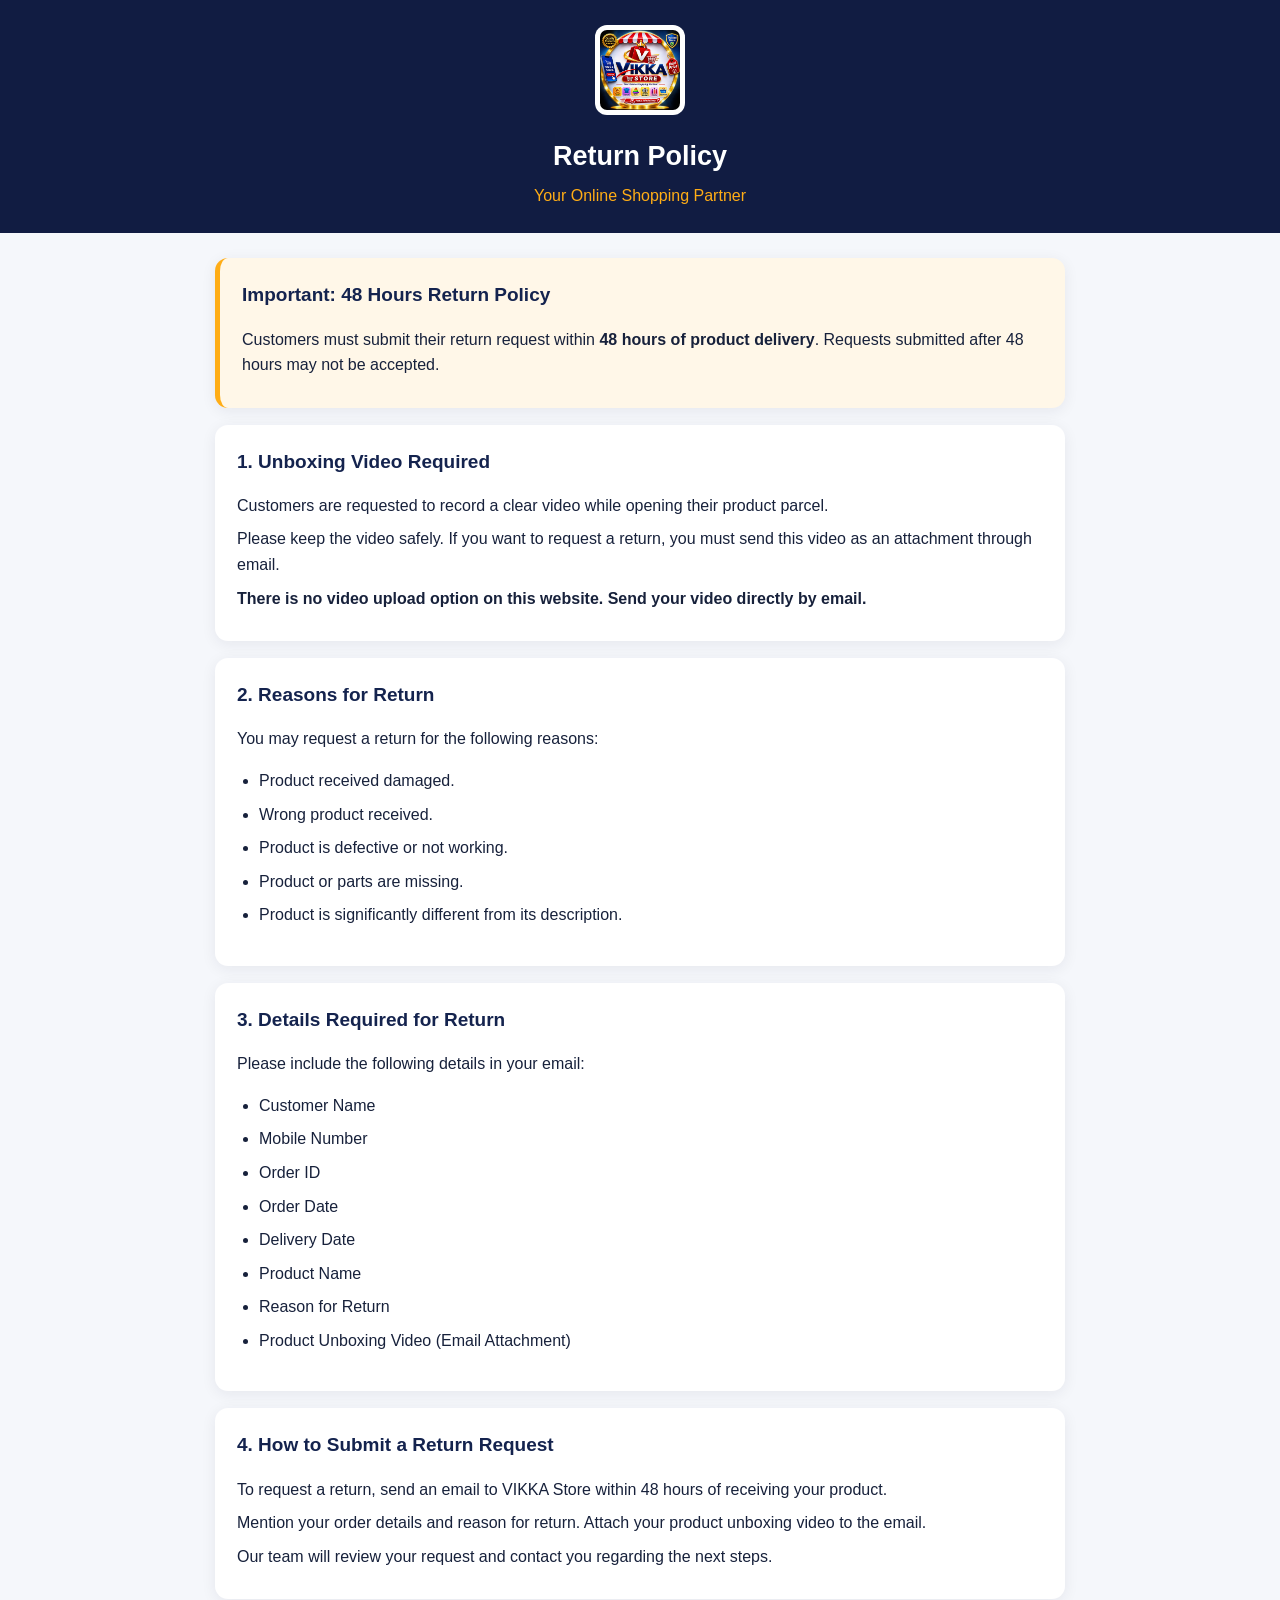
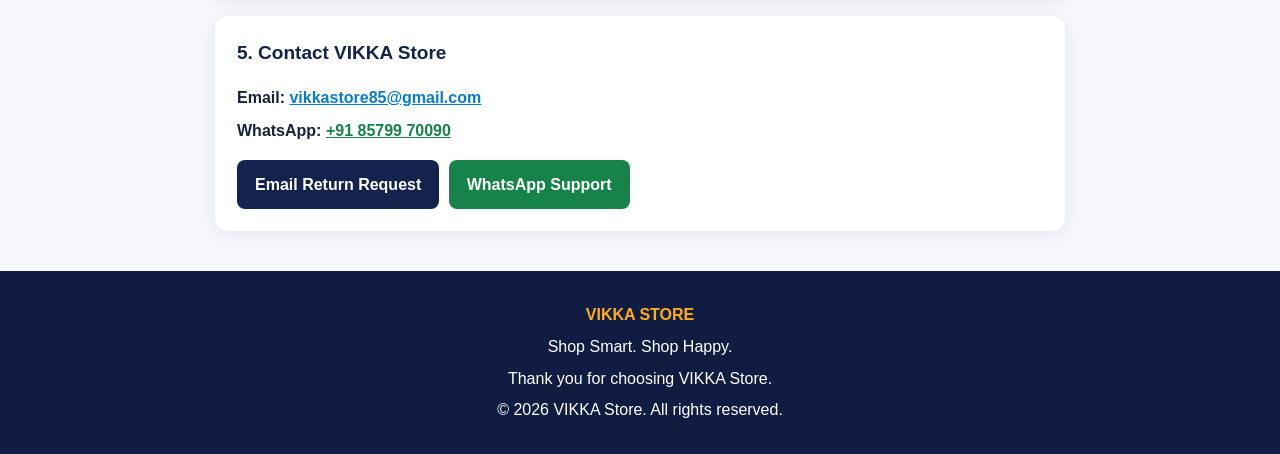
<file: return-policy.html>
<!DOCTYPE html>
<html lang="en">
<head>
<meta charset="UTF-8">
<meta name="viewport" content="width=device-width, initial-scale=1.0">
<meta name="theme-color" content="#111c42">
<title>Return Policy | VIKKA STORE</title>

<style>
*{
  box-sizing:border-box;
}

body{
  margin:0;
  font-family:Arial,sans-serif;
  background:#f5f7fb;
  color:#17213b;
  line-height:1.6;
}

header{
  background:#111c42;
  color:white;
  text-align:center;
  padding:25px 15px;
}

.logo{
  width:90px;
  height:90px;
  object-fit:contain;
  background:white;
  border-radius:12px;
  padding:5px;
}

header h1{
  margin:12px 0 0;
  font-size:27px;
}

header p{
  margin:5px 0 0;
  color:#ffad16;
}

.container{
  width:92%;
  max-width:850px;
  margin:25px auto;
}

.card{
  background:white;
  padding:22px;
  margin-bottom:17px;
  border-radius:13px;
  box-shadow:0 3px 15px #17213b12;
}

h2{
  color:#14234e;
  font-size:19px;
  margin-top:0;
}

p{
  margin:8px 0;
}

ul{
  padding-left:22px;
}

li{
  margin:8px 0;
}

.notice{
  background:#fff7e8;
  border-left:5px solid #ffad16;
}

.email{
  color:#087bd2;
  font-weight:bold;
  word-break:break-word;
}

.whatsapp{
  color:#16834a;
  font-weight:bold;
}

.contact-btn{
  display:inline-block;
  padding:12px 18px;
  margin:8px 5px 0 0;
  border-radius:8px;
  text-decoration:none;
  font-weight:bold;
  background:#14234e;
  color:white;
}

.whatsapp-btn{
  background:#16834a;
}

footer{
  background:#111c42;
  color:white;
  text-align:center;
  padding:25px 15px;
  margin-top:40px;
}

footer strong{
  color:#ffad16;
}

footer p{
  margin:6px 0;
}

@media(max-width:600px){
  header h1{
    font-size:23px;
  }

  .card{
    padding:17px;
  }

  .contact-btn{
    display:block;
    text-align:center;
  }
}
</style>
</head>

<body>

<header>

  <a href="index.html">
    <img
      src="VIKKA-STORE-LOGO.jpeg"
      alt="VIKKA STORE Logo"
      class="logo"
    >
  </a>

  <h1>Return Policy</h1>

  <p>Your Online Shopping Partner</p>

</header>

<main class="container">

  <section class="card notice">
    <h2>Important: 48 Hours Return Policy</h2>

    <p>
      Customers must submit their return request
      within <strong>48 hours of product delivery</strong>.
      Requests submitted after 48 hours may not be accepted.
    </p>
  </section>


  <section class="card">
    <h2>1. Unboxing Video Required</h2>

    <p>
      Customers are requested to record a clear video
      while opening their product parcel.
    </p>

    <p>
      Please keep the video safely. If you want to
      request a return, you must send this video
      as an attachment through email.
    </p>

    <p>
      <strong>
        There is no video upload option on this website.
        Send your video directly by email.
      </strong>
    </p>
  </section>


  <section class="card">
    <h2>2. Reasons for Return</h2>

    <p>You may request a return for the following reasons:</p>

    <ul>
      <li>Product received damaged.</li>
      <li>Wrong product received.</li>
      <li>Product is defective or not working.</li>
      <li>Product or parts are missing.</li>
      <li>Product is significantly different from its description.</li>
    </ul>
  </section>


  <section class="card">
    <h2>3. Details Required for Return</h2>

    <p>Please include the following details in your email:</p>

    <ul>
      <li>Customer Name</li>
      <li>Mobile Number</li>
      <li>Order ID</li>
      <li>Order Date</li>
      <li>Delivery Date</li>
      <li>Product Name</li>
      <li>Reason for Return</li>
      <li>Product Unboxing Video (Email Attachment)</li>
    </ul>
  </section>


  <section class="card">
    <h2>4. How to Submit a Return Request</h2>

    <p>
      To request a return, send an email to VIKKA Store
      within 48 hours of receiving your product.
    </p>

    <p>
      Mention your order details and reason for return.
      Attach your product unboxing video to the email.
    </p>

    <p>
      Our team will review your request and contact
      you regarding the next steps.
    </p>
  </section>


  <section class="card">
    <h2>5. Contact VIKKA Store</h2>

    <p>
      <strong>Email:</strong>
      <a class="email" href="mailto:vikkastore85@gmail.com">
        vikkastore85@gmail.com
      </a>
    </p>

    <p>
      <strong>WhatsApp:</strong>
      <a class="whatsapp" href="https://wa.me/918579970090">
        +91 85799 70090
      </a>
    </p>

    <a
      class="contact-btn"
      href="mailto:vikkastore85@gmail.com?subject=Return%20Request%20-%20VIKKA%20Store&body=Customer%20Name%3A%0AMobile%20Number%3A%0AOrder%20ID%3A%0AOrder%20Date%3A%0ADelivery%20Date%3A%0AProduct%20Name%3A%0AReturn%20Reason%3A%0A%0APlease%20attach%20your%20product%20video%20to%20this%20email."
    >
      Email Return Request
    </a>

    <a
      class="contact-btn whatsapp-btn"
      href="https://wa.me/918579970090?text=Hello%20VIKKA%20Store%2C%20I%20need%20help%20with%20a%20return%20request."
    >
      WhatsApp Support
    </a>

  </section>

</main>


<footer>

  <p><strong>VIKKA STORE</strong></p>

  <p>Shop Smart. Shop Happy.</p>

  <p>Thank you for choosing VIKKA Store.</p>

  <p>
    © <span id="year"></span>
    VIKKA Store. All rights reserved.
  </p>

</footer>

<script>
document.getElementById("year").textContent =
  new Date().getFullYear();
</script>

</body>
</html>
</file>
